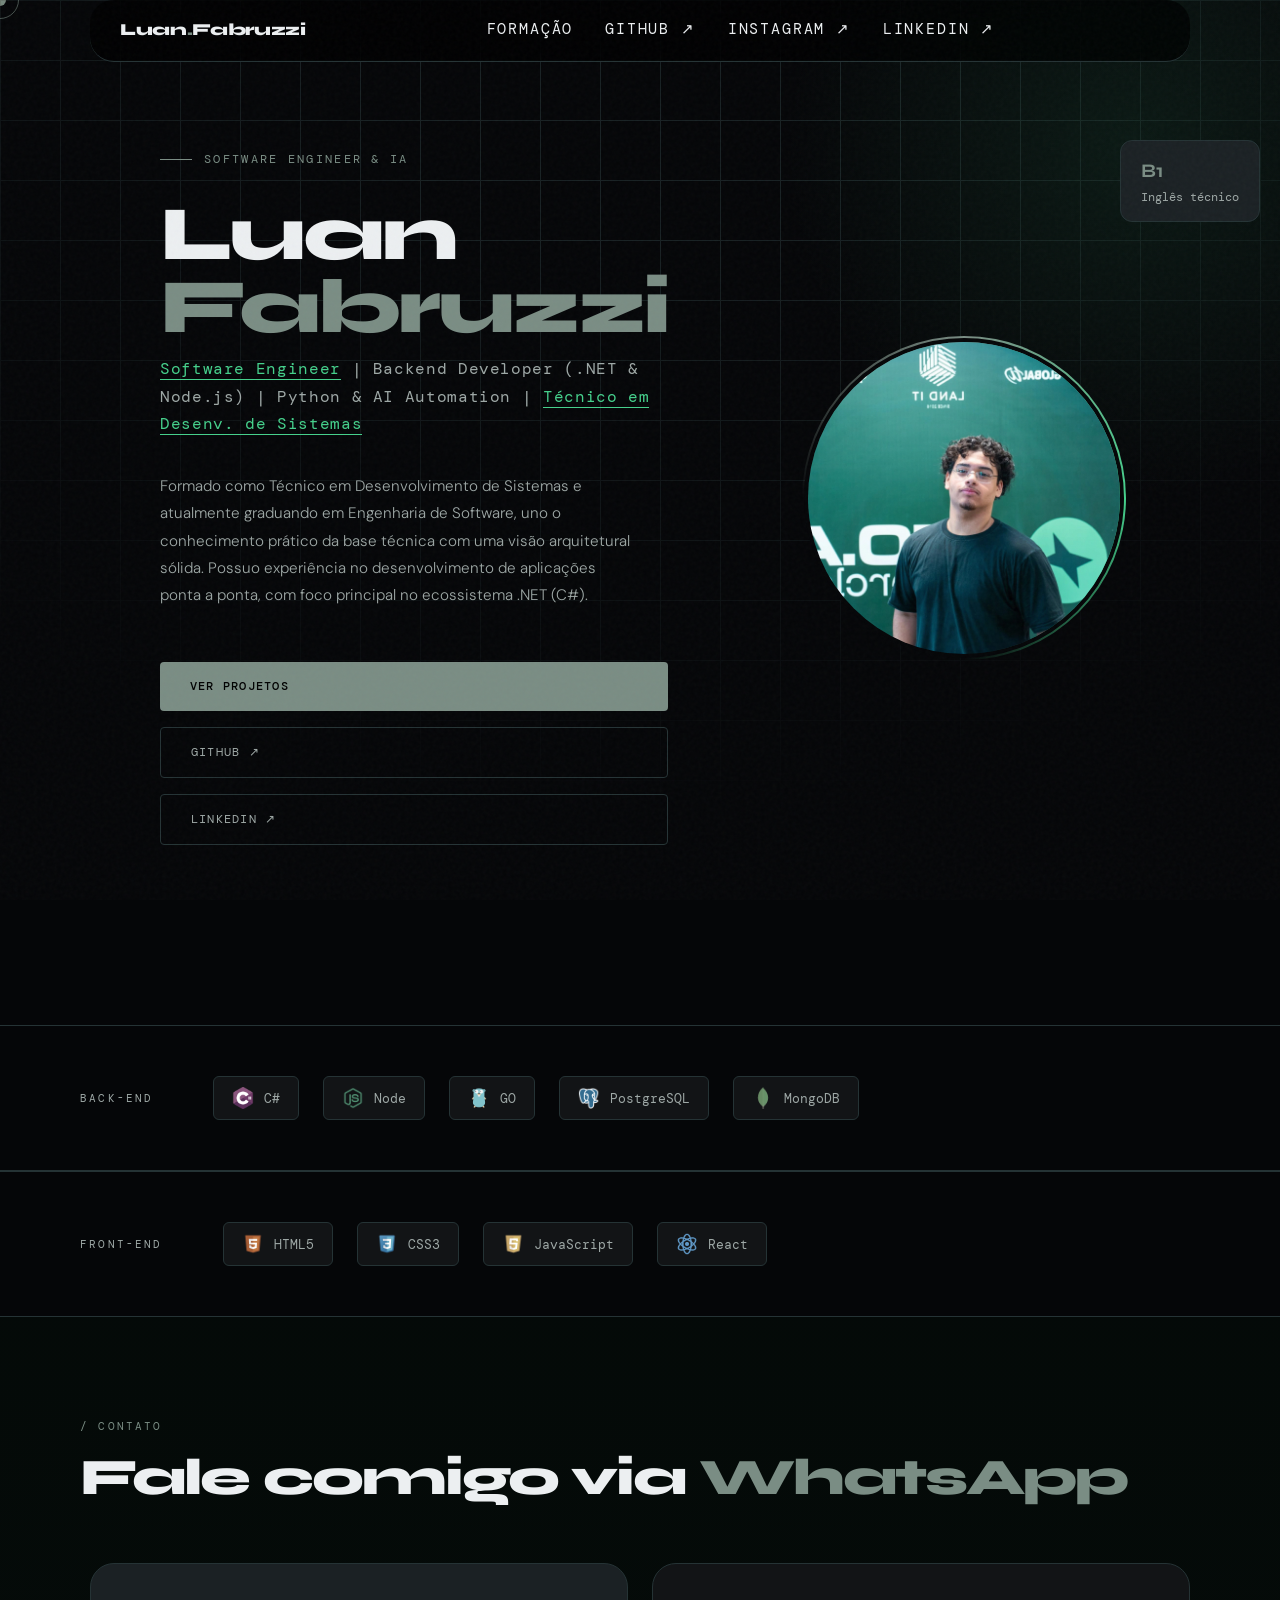
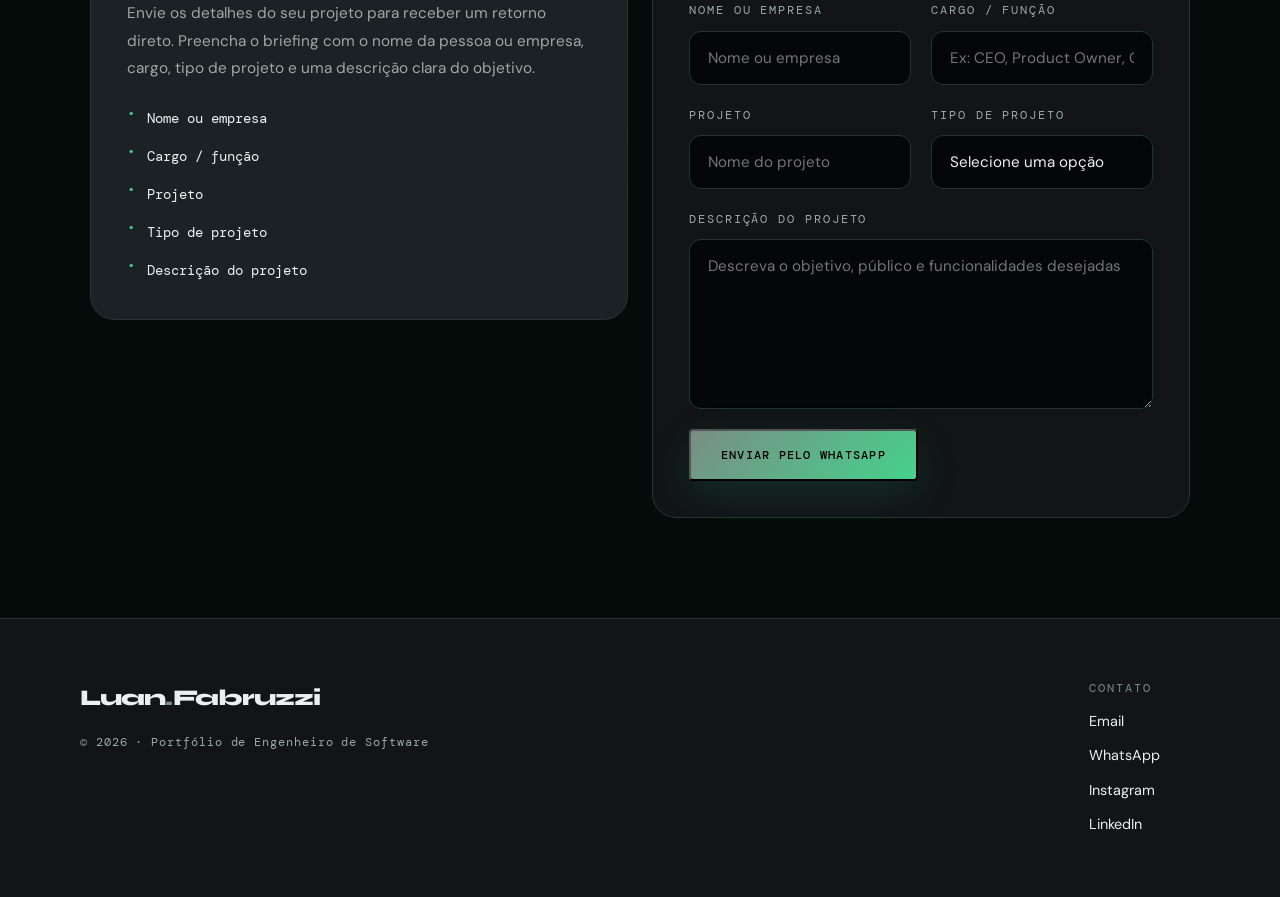
<file: index.html>
<!DOCTYPE html>
<html lang="pt-BR">

<head>
    <meta charset="UTF-8">
    <meta name="viewport" content="width=device-width, initial-scale=1.0">
    <link rel="icon" href="/assents/img/foto_profi.jpeg" type="image/x-icon">
    <link rel="stylesheet" href="assents/css/global.css">
    <title>Luan Fabruzzi</title>
    <link rel="preconnect" href="https://fonts.googleapis.com">
    <link
        href="https://fonts.googleapis.com/css2?family=Syne:wght@400;700;800&family=DM+Mono:wght@400;500&family=DM+Sans:ital,wght@0,300;0,400;1,300&display=swap"
        rel="stylesheet">
</head>

<body>

    <!-- CURSOR -->
    <div class="cursor" id="cursor"></div>
    <div class="cursor-ring" id="cursorRing"></div>

    <!-- PROGRESS -->
    <div id="progress"></div>

    <!-- NAV -->
    <nav class="main-nav">
        <a class="nav-logo" href="index.html">Luan<span>.</span>Fabruzzi</a>
        <button class="nav-toggle" id="navToggle" aria-label="Abrir menu">
            <span></span>
            <span></span>
            <span></span>
        </button>
        <div class="nav-drawer" id="navDrawer" aria-hidden="true">
            <button class="nav-close" id="navClose" aria-label="Fechar menu">×</button>
            <ul class="nav-links">
                <li><a href="pages/formacao.html">Formação</a></li>
                <li><a href="https://github.com/luanfabruzzi" target="_blank">GitHub ↗</a></li>
                <li><a href="https://www.instagram.com/fabruzzi.dev/" target="_blank">Instagram ↗</a></li>
                <li><a href="https://www.linkedin.com/in/luanfabruzzi/" target="_blank">LinkedIn ↗</a></li>
            </ul>
        </div>
        <div class="nav-mask" id="navMask"></div>
    </nav>

    <!-- HERO -->
    <section class="hero">
        <div class="hero-left">
            <div class="hero-tag">Software Engineer & IA</div>
            <h1 class="hero-name">
                Luan<br>
                <span class="last">Fabruzzi</span>
            </h1>
            <p class="hero-role">
                <span>Software Engineer</span> | Backend Developer (.NET & Node.js) | Python & AI Automation | <span>Técnico em Desenv. de Sistemas</span>
            </p>
            <p class="hero-bio">
                Formado como Técnico em Desenvolvimento de Sistemas e atualmente graduando em Engenharia de Software,
                uno o conhecimento prático da base técnica com uma visão arquitetural sólida. Possuo experiência no
                desenvolvimento de aplicações ponta a ponta, com foco principal no ecossistema .NET (C#).
            </p>
            <div class="hero-actions">
                <a href="#projetos" class="btn-primary">Ver Projetos</a>
                <a href="https://github.com/luanfabruzzi" target="_blank" class="btn-ghost">GitHub ↗</a>
                <a href="https://www.linkedin.com/in/luanfabruzzi/" target="_blank" class="btn-ghost">LinkedIn ↗</a>
            </div>
        </div>

        <div class="hero-right">
            <div class="hero-photo-wrap">
                <img src="assents/img/foto_profi.jpeg" alt="Luan Fabruzzi" class="hero-photo">
            </div>
            <div class="float-card fc2">
                <strong>B1</strong>
                Inglês técnico
            </div>
        </div>
    </section>

    <!-- STACK -->
    <div class="stack-section">
        <span class="stack-label">BACK-END</span>
        <div class="stack-scroll">
            <div class="stack-chip">
                <img src="assents/img/linguagem/csharp.png" alt="C#"> C#
            </div>
            <div class="stack-chip">
                <img src="assents/img/linguagem/node.png" alt="Node"> Node
            </div>
            <div class="stack-chip">
                <img src="assents/img/linguagem/go.png" alt="GO"> GO
            </div>
            <div class="stack-chip">
                <img src="assents/img/linguagem/POSTGREE.png" alt="PostgreSQL"> PostgreSQL
            </div>
            <div class="stack-chip">
                <img src="assents/img/linguagem/mongoDB.png" alt="MongoDB"> MongoDB
            </div>
        </div>
    </div>

    <div class="stack-section">
        <span class="stack-label">FRONT-END</span>
        <div class="stack-scroll">
            <div class="stack-chip">
                <img src="assents/img/linguagem/HTML5.png" alt="HTML5"> HTML5
            </div>
            <div class="stack-chip">
                <img src="assents/img/linguagem/CSS3.png" alt="CSS3"> CSS3
            </div>
            <div class="stack-chip">
                <img src="assents/img/linguagem/JS.png" alt="JS"> JavaScript
            </div>
            <div class="stack-chip">
                <img src="assents/img/linguagem/react.png" alt="React"> React
            </div>
        </div>
    </div>

    <!-- CONTACT -->
    <section id="contato">
        <p class="section-eyebrow reveal">/ contato</p>
        <h2 class="section-title reveal">Fale comigo via <em>WhatsApp</em></h2>
        <div class="contact-grid reveal">
            <div class="contact-copy">
                    <p>Envie os detalhes do seu projeto para receber um retorno direto. Preencha o briefing com o nome da pessoa ou empresa, cargo, tipo de projeto e uma descrição clara do objetivo.</p>
                    <ul class="contact-list">
                        <li>Nome ou empresa</li>
                        <li>Cargo / função</li>
                        <li>Projeto</li>
                        <li>Tipo de projeto</li>
                        <li>Descrição do projeto</li>
                    </ul>
                </div>
                <form class="contact-form" id="whatsappForm">
                    <div class="form-row">
                        <div class="form-field">
                            <label class="form-label" for="clientName">Nome ou empresa</label>
                            <input class="form-input" type="text" id="clientName" name="clientName" placeholder="Nome ou empresa" required>
                        </div>
                        <div class="form-field">
                            <label class="form-label" for="clientRole">Cargo / função</label>
                            <input class="form-input" type="text" id="clientRole" name="clientRole" placeholder="Ex: CEO, Product Owner, CTO" required>
                        </div>
                    </div>
                    <div class="form-row">
                        <div class="form-field">
                            <label class="form-label" for="projectName">Projeto</label>
                            <input class="form-input" type="text" id="projectName" name="projectName" placeholder="Nome do projeto" required>
                        </div>
                        <div class="form-field">
                            <label class="form-label" for="projectType">Tipo de projeto</label>
                            <select class="form-select" id="projectType" name="projectType" required>
                                <option value="">Selecione uma opção</option>
                                <option value="Site de página única">Site de página única</option>
                                <option value="Site institucional">Site institucional</option>
                                <option value="Sistema">Sistema</option>
                                <option value="Automação">Automação</option>
                                <option value="Outros">Outros</option>
                            </select>
                        </div>
                    </div>
                    <div class="form-field">
                        <label class="form-label" for="projectDescription">Descrição do projeto</label>
                        <textarea class="form-textarea" id="projectDescription" name="projectDescription" placeholder="Descreva o objetivo, público e funcionalidades desejadas" required></textarea>
                    </div>
                    <button type="submit" class="btn-primary btn-whatsapp">Enviar pelo WhatsApp</button>
                </form>
            </div>
        </div>
    </section>

    <!-- FOOTER -->
    <footer>
        <div class="footer-brand-wrap">
            <div class="footer-brand">Luan<span>.</span>Fabruzzi</div>
            <p class="footer-copy">© 2026 · Portfólio de Engenheiro de Software</p>
        </div>
        <div class="footer-column">
            <div class="footer-title">Contato</div>
            <a class="footer-link" href="mailto:luanfabruzzidev@gmail.com">Email</a>
            <a class="footer-link" href="https://wa.me/5511963081053" target="_blank">WhatsApp</a>
            <a class="footer-link" href="https://www.instagram.com/fabruzzi.dev/" target="_blank">Instagram</a>
            <a class="footer-link" href="https://www.linkedin.com/in/luanfabruzzi/" target="_blank">LinkedIn</a>
        </div>
    </footer>
    <script src="assents/js/script.js"></script>
</body>

</html>
</file>
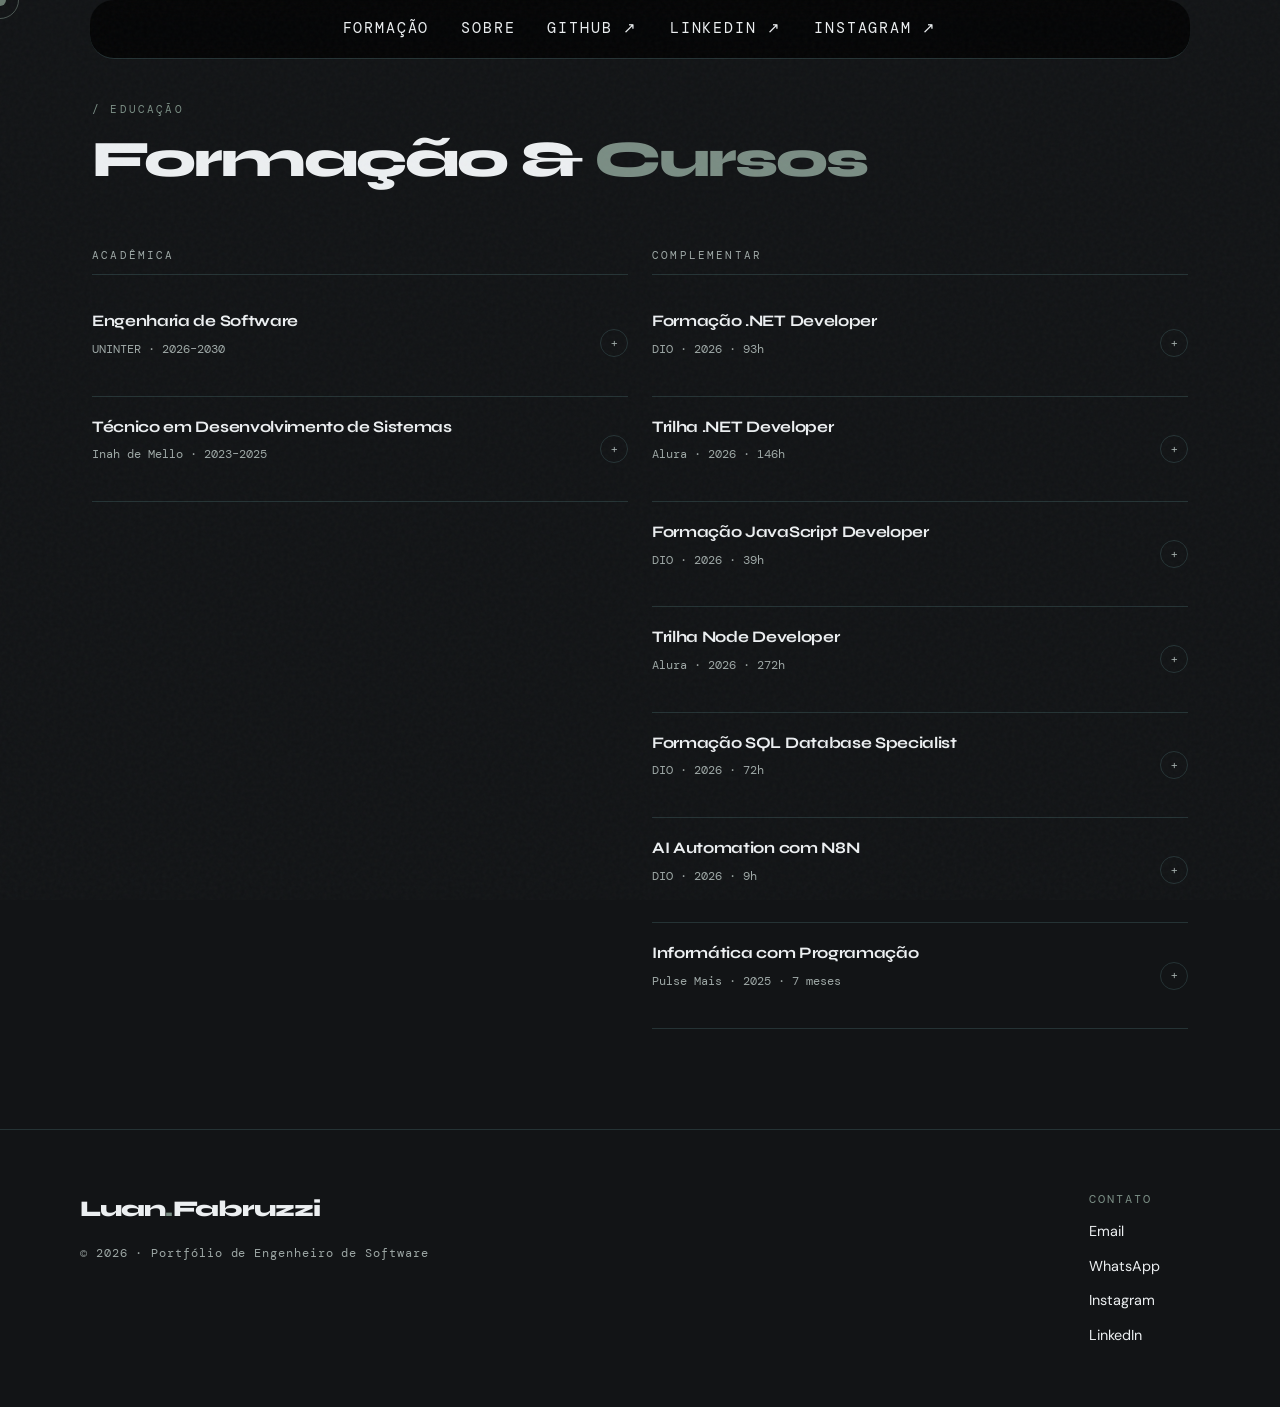
<file: pages/formacao.html>
<!DOCTYPE html>
<html lang="en">
<head>
    <meta charset="UTF-8">
    <meta name="viewport" content="width=device-width, initial-scale=1.0">
    <link rel="icon" href="/assents/img/foto_profi.jpeg" type="image/x-icon">
    <link rel="stylesheet" href="https://cdn.jsdelivr.net/npm/bootstrap@5.3.3/dist/css/bootstrap.min.css">
    <link rel="stylesheet" href="../assents/css/global.css">
    <title>Luan Fabruzzi - Formação</title>
    <link rel="preconnect" href="https://fonts.googleapis.com">
    <link
        href="https://fonts.googleapis.com/css2?family=Syne:wght@400;700;800&family=DM+Mono:wght@400;500&family=DM+Sans:ital,wght@0,300;0,400;1,300&display=swap"
        rel="stylesheet">
</head>
<body>

    <!-- CURSOR -->
    <div class="cursor" id="cursor"></div>
    <div class="cursor-ring" id="cursorRing"></div>

    <!-- PROGRESS -->
    <div id="progress"></div>

    <!-- NAV -->
    <nav class="main-nav">
        <div class="container-fluid d-flex justify-content-between align-items-center px-0">
            <button class="nav-toggle" id="navToggle" aria-label="Abrir menu">
                <span></span>
                <span></span>
                <span></span>
            </button>
            <div class="nav-drawer" id="navDrawer" aria-hidden="true">
                <button class="nav-close" id="navClose" aria-label="Fechar menu">×</button>
                <ul class="nav-links">
                    <li><a href="formacao.html">Formação</a></li>
                    <li><a href="../index.html">Sobre</a></li>
                    <li><a href="https://github.com/luanfabruzzi" target="_blank">GitHub ↗</a></li>
                    <li><a href="https://www.linkedin.com/in/luanfabruzzi/" target="_blank">LinkedIn ↗</a></li>
                    <li><a href="https://www.instagram.com/fabruzzi.dev/" target="_blank">Instagram ↗</a></li>
                </ul>
            </div>
        </div>
        <div class="nav-mask" id="navMask"></div>
    </nav>

    <!-- EDUCAÇÃO -->
    <section id="educacao">
        <div class="container">
            <p class="section-eyebrow reveal">/ educação</p>
            <h2 class="section-title reveal">Formação &amp; <em>Cursos</em></h2>

            <div class="edu-grid reveal">
                <!-- Formação acadêmica -->
            <div class="edu-group">
                <p class="edu-group-title">Acadêmica</p>

                <div class="acc-item">
                    <button class="acc-trigger" aria-expanded="false">
                        <div class="acc-title-wrap">
                            <h3>Engenharia de Software</h3>
                            <p>UNINTER · 2026–2030</p>
                        </div>
                        <div class="acc-icon">+</div>
                    </button>
                    <div class="acc-body">
                        <div class="acc-inner">
                            <div class="acc-inner-pad">
                                Atualmente, aprofundo meus conhecimentos teóricos e analíticos no Bacharelado em
                                Engenharia de Software na UNINTER, com foco especial em qualidade de software, modelagem
                                de dados e o desenvolvimento de sistemas de alta escala.
                                <br><span class="tag">Em andamento</span>
                            </div>
                        </div>
                    </div>
                </div>

                <div class="acc-item">
                    <button class="acc-trigger" aria-expanded="false">
                        <div class="acc-title-wrap">
                            <h3>Técnico em Desenvolvimento de Sistemas</h3>
                            <p>Inah de Mello · 2023–2025</p>
                        </div>
                        <div class="acc-icon">+</div>
                    </button>
                    <div class="acc-body">
                        <div class="acc-inner">
                            <div class="acc-inner-pad">
                                Profissional formado em Desenvolvimento de Sistemas pela rede estadual (Inah de Mello),
                                com certificação Sistec/MEC. Ao longo de 2 anos, construí uma base sólida em engenharia
                                de software e desenvolvimento web. Minha dedicação acadêmica foi validada pela liderança
                                como representante de turma e pelo título de melhor aluno, garantindo um aporte técnico
                                de R$ 3.000,00 em livros para aprofundamento em stacks de ponta.
                                <br><span class="tag">Concluído · Reconhecido Sistec/MEC</span>
                            </div>
                        </div>
                    </div>
                </div>
            </div>

            <!-- Cursos complementares -->
            <div class="edu-group">
                <p class="edu-group-title">Complementar</p>

                <div class="acc-item">
                    <button class="acc-trigger" aria-expanded="false">
                        <div class="acc-title-wrap">
                            <h3>Formação .NET Developer</h3>
                            <p>DIO · 2026 · 93h</p>
                        </div>
                        <div class="acc-icon">+</div>
                    </button>
                    <div class="acc-body">
                        <div class="acc-inner">
                            <div class="acc-inner-pad">
                                C#, ASP.NET Core, Entity Framework, MVC, APIs RESTful e boas práticas de arquitetura.
                                <br><span class="tag">Concluído</span>
                            </div>
                        </div>
                    </div>
                </div>

                <div class="acc-item">
                    <button class="acc-trigger" aria-expanded="false">
                        <div class="acc-title-wrap">
                            <h3>Trilha .NET Developer</h3>
                            <p>Alura · 2026 · 146h</p>
                        </div>
                        <div class="acc-icon">+</div>
                    </button>
                    <div class="acc-body">
                        <div class="acc-inner">
                            <div class="acc-inner-pad">
                                C#, ASP.NET, manipulação de arquivos e comunicação com bancos de dados,
                                Blazor, Boas práticas de desenvolvimento, POO.
                                <br><span class="tag">Concluído</span>
                            </div>
                        </div>
                    </div>
                </div>

                <div class="acc-item">
                    <button class="acc-trigger" aria-expanded="false">
                        <div class="acc-title-wrap">
                            <h3>Formação JavaScript Developer</h3>
                            <p>DIO · 2026 · 39h</p>
                        </div>
                        <div class="acc-icon">+</div>
                    </button>
                    <div class="acc-body">
                        <div class="acc-inner">
                            <div class="acc-inner-pad">
                                Durante esta formação, aprofundei meus conhecimentos em JavaScript, dominando o uso de
                                métodos e funções. Desenvolvi habilidades sólidas em Programação Orientada a Protótipos
                                e na manipulação dinâmica do DOM.
                                <br><span class="tag">Concluído</span>
                            </div>
                        </div>
                    </div>
                </div>

                <div class="acc-item">
                    <button class="acc-trigger" aria-expanded="false">
                        <div class="acc-title-wrap">
                            <h3>Trilha Node Developer</h3>
                            <p>Alura · 2026 · 272h</p>
                        </div>
                        <div class="acc-icon">+</div>
                    </button>
                    <div class="acc-body">
                        <div class="acc-inner">
                            <div class="acc-inner-pad">
                                Composto por 29 cursos, este percurso de aprendizado me proporcionou uma compreensão abrangente do ecossistema Node.js.
                                <br><span class="tag">Concluído</span>
                            </div>
                        </div>
                    </div>
                </div>

                <div class="acc-item">
                    <button class="acc-trigger" aria-expanded="false">
                        <div class="acc-title-wrap">
                            <h3>Formação SQL Database Specialist</h3>
                            <p>DIO · 2026 · 72h</p>
                        </div>
                        <div class="acc-icon">+</div>
                    </button>
                    <div class="acc-body">
                        <div class="acc-inner">
                            <div class="acc-inner-pad">
                                Aprendi a trabalhar com comandos Data Manipulation Language (DML) e Data Definition
                                Language (DDL) para consultar e manipular seus dados. Crie projetos de soluções baseadas
                                nas boas práticas das regras formais e explore técnicas de Recuperação e Controle de
                                Concorrência em Banco de dados.
                                <br><span class="tag">Concluído</span>
                            </div>
                        </div>
                    </div>
                </div>

                <div class="acc-item">
                    <button class="acc-trigger" aria-expanded="false">
                        <div class="acc-title-wrap">
                            <h3>AI Automation com N8N</h3>
                            <p>DIO · 2026 · 9h</p>
                        </div>
                        <div class="acc-icon">+</div>
                    </button>
                    <div class="acc-body">
                        <div class="acc-inner">
                            <div class="acc-inner-pad">
                                Criar automações e workflows eficientes, desde os primeiros passos com instalação, conceitos e navegação pela plataforma até a construção de fluxos simples, uso de nós padrão e integração com serviços populares. Ao longo da jornada, o participante aprende a estruturar processos automatizados, conectar ferramentas e otimizar tarefas operacionais, adquirindo uma base sólida para aplicar o n8n em diferentes contextos e aumentar a produtividade por meio da automação de processos.
                                <br><span class="tag">Concluído</span>
                            </div>
                        </div>
                    </div>
                </div>

                <div class="acc-item">
                    <button class="acc-trigger" aria-expanded="false">
                        <div class="acc-title-wrap">
                            <h3>Informática com Programação</h3>
                            <p>Pulse Mais · 2025 · 7 meses</p>
                        </div>
                        <div class="acc-icon">+</div>
                    </button>
                    <div class="acc-body">
                        <div class="acc-inner">
                            <div class="acc-inner-pad">
                                Informática intermediária com módulos de programação, contando com domínio de
                                ferramentas como Git e Github e Microsoft 365.
                                <br><span class="tag">Concluído</span>
                            </div>
                        </div>
                    </div>
                </div>
            </div>
        </div>
    </section>

   <!-- FOOTER -->
    <footer>
        <div class="footer-brand-wrap">
            <div class="footer-brand">Luan<span>.</span>Fabruzzi</div>
            <p class="footer-copy">© 2026 · Portfólio de Engenheiro de Software</p>
        </div>
        <div class="footer-column">
            <div class="footer-title">Contato</div>
            <a class="footer-link" href="mailto:luanfabruzzidev@gmail.com">Email</a>
            <a class="footer-link" href="https://wa.me/5511963081053" target="_blank">WhatsApp</a>
            <a class="footer-link" href="https://www.instagram.com/fabruzzi.dev/" target="_blank">Instagram</a>
            <a class="footer-link" href="https://www.linkedin.com/in/luanfabruzzi/" target="_blank">LinkedIn</a>
        </div>
    </footer>
    <script src="https://cdn.jsdelivr.net/npm/bootstrap@5.3.3/dist/js/bootstrap.bundle.min.js"></script>
    <script src="../assents/js/script.js"></script>
</body>

</html>
</file>
<file: assents/css/global.css>
/* =========================================================
           TOKENS
        ========================================================= */
        :root {
                  /* === FUNDO PRINCIPAL - idêntico ao banner */
                   --bg:        #050608;
                   /* === SURFACES */
                   --surface:   #121416;
                   --surface2:  #1b2124;
                   /* === ACCENT PRINCIPAL (bordas e divisórias) */
                   --accent:    #7a8d84;
                   /* === ACCENT VIBRANTE - apenas alguns detalhes em verde */
                   --accent2:   #45d18c;           /* ← cor principal de destaque */
                   --dim:       #45d18c18;         /* glow suave */          
                   /* === TEXTO */
                   --txt:       #eceff1;
                   --muted:     #9ea8a6;
                   /* === BORDA */
                   --border:    #253335;
                   /* Fontes */
                   --ff-display: 'Syne', sans-serif;
                   --ff-mono:    'DM Mono', monospace;
                   --ff-body:    'DM Sans', sans-serif;
               }

        /* =========================================================
           RESET / BASE
        ========================================================= */
        *, *::before, *::after { margin:0; padding:0; box-sizing:border-box; }
        html { scroll-behavior: smooth; }
        body {
            font-family: var(--ff-body);
            background: var(--bg);
            color: var(--txt);
            line-height: 1.7;
            overflow-x: hidden;
            cursor: none;
            padding-left: 0;
        }

        /* =========================================================
           CUSTOM CURSOR
        ========================================================= */
        .cursor {
            position: fixed;
            width: 12px; height: 12px;
            background: var(--accent);
            border-radius: 50%;
            pointer-events: none;
            z-index: 9999;
            transform: translate(-50%,-50%);
            transition: transform .1s, width .25s, height .25s, opacity .25s;
            mix-blend-mode: difference;
        }
        .cursor-ring {
            position: fixed;
            width: 38px; height: 38px;
            border: 1px solid var(--accent);
            border-radius: 50%;
            pointer-events: none;
            z-index: 9998;
            transform: translate(-50%,-50%);
            transition: transform .18s ease, width .3s, height .3s, border-color .3s;
            opacity: .55;
        }
        body:hover .cursor { opacity:1; }

        /* =========================================================
           NOISE OVERLAY
        ========================================================= */
        body::before {
            content:'';
            position: fixed;
            inset: 0;
            background-image: url("data:image/svg+xml,%3Csvg viewBox='0 0 256 256' xmlns='http://www.w3.org/2000/svg'%3E%3Cfilter id='n'%3E%3CfeTurbulence type='fractalNoise' baseFrequency='0.9' numOctaves='4' stitchTiles='stitch'/%3E%3C/filter%3E%3Crect width='100%25' height='100%25' filter='url(%23n)' opacity='1'/%3E%3C/svg%3E");
            opacity: .032;
            pointer-events: none;
            z-index: 10000;
        }

        /* =========================================================
           SCROLL PROGRESS BAR
        ========================================================= */
        #progress {
            position: fixed;
            top:0; left:0;
            height: 2px;
            background: var(--accent);
            z-index: 200;
            width: 0%;
            transition: width .1s linear;
            box-shadow: 0 0 12px var(--accent);
        }

        /* =========================================================
           NAV
        ========================================================= */
        nav {
            position: fixed;
            top: 0; left: 0; right: 0;
            z-index: 100;
            padding: 16px 20px;
            display: flex;
            justify-content: space-between;
            align-items: center;
            backdrop-filter: blur(18px) saturate(140%);
            background: rgba(0, 0, 0, 0.82);
            border-bottom: 1px solid var(--border);
        }
        .nav-toggle {
            width: 42px;
            height: 42px;
            display: inline-flex;
            flex-direction: column;
            justify-content: space-between;
            padding: 8px;
            background: rgba(255,255,255,.06);
            border: 1px solid var(--border);
            border-radius: 12px;
            cursor: pointer;
            color: var(--txt);
            transition: background .2s, transform .2s;
        }
        .nav-toggle:hover {
            background: rgba(255,255,255,.12);
            transform: translateY(-1px);
        }
        .nav-toggle span {
            display: block;
            width: 100%;
            height: 2px;
            background: var(--txt);
            border-radius: 999px;
        }
        .nav-drawer {
            position: fixed;
            top: 0;
            left: -100%;
            width: min(320px, 85vw);
            height: 100vh;
            padding: 28px 24px;
            background: rgba(6,12,10,.98);
            border-right: 1px solid var(--border);
            box-shadow: 24px 0 60px rgba(0,0,0,.45);
            transition: left .35s ease;
            z-index: 200;
        }
        .nav-drawer.open {
            left: 0;
        }
        .nav-close {
            font-family: var(--ff-body);
            font-size: 2rem;
            line-height: 1;
            color: var(--txt);
            background: none;
            border: none;
            padding: 0;
            margin-bottom: 32px;
            cursor: pointer;
        }
        .nav-mask {
            position: fixed;
            inset: 0;
            background: rgba(0,0,0,.55);
            opacity: 0;
            pointer-events: none;
            transition: opacity .35s ease;
            z-index: 150;
        }
        .nav-mask.visible {
            opacity: 1;
            pointer-events: auto;
        }
        .nav-logo {
            font-family: var(--ff-display);
            font-size: 1.1rem;
            font-weight: 800;
            letter-spacing: -.02em;
            color: var(--txt);
            text-decoration: none;
        }
        .nav-logo span { color: var(--accent); }
        .nav-links { display: flex; flex-direction: column; gap: 18px; list-style: none; padding: 0; margin: 0; }
        .nav-links a {
            display: block;
            font-family: var(--ff-mono);
            font-size: .95rem;
            color: var(--txt);
            text-decoration: none;
            letter-spacing: .12em;
            text-transform: uppercase;
            transition: color .2s;
        }
        .nav-links a:hover { color: var(--accent2); }

        .contact-grid {
            display: grid;
            grid-template-columns: 1fr;
            gap: 24px;
            align-items: start;
            max-width: 1100px;
            margin: 0 auto;
        }
        .contact-copy,
        .contact-form {
            width: 100%;
            min-width: 0;
        }
        .contact-form { align-self: stretch; }

        /* =========================================================
           HERO
        ========================================================= */
        .hero {
            min-height: auto;
            display: block;
            padding-top: 70px;
            position: relative;
            overflow: hidden;
        }

        /* Grid lines background */
        .hero::before {
            content:'';
            position: absolute;
            inset: 0;
            background-image:
                linear-gradient(var(--border) 1px, transparent 1px),
                linear-gradient(90deg, var(--border) 1px, transparent 1px);
            background-size: 60px 60px;
            opacity: .6;
            mask-image: radial-gradient(ellipse 80% 80% at 50% 0%, black 30%, transparent 100%);
        }

        /* Glowing orb */
        .hero::after {
            content:'';
            position: absolute;
            top: -200px; right: -200px;
            width: 700px; height: 700px;
            border-radius: 50%;
            background: radial-gradient(circle, var(--dim) 0%, transparent 70%);
            pointer-events: none;
        }

        .hero-left {
            display: flex;
            flex-direction: column;
            justify-content: center;
            padding: 50px 24px 40px;
            position: relative;
            z-index: 1;
        }

        .hero-tag {
            font-family: var(--ff-mono);
            font-size: .72rem;
            letter-spacing: .2em;
            text-transform: uppercase;
            color: var(--accent);
            margin-bottom: 28px;
            display: flex;
            align-items: center;
            gap: 12px;
        }
        .hero-tag::before {
            content:'';
            display: block;
            width: 32px; height: 1px;
            background: var(--accent);
        }

        .hero-name {
            font-family: var(--ff-display);
            font-size: clamp(3.2rem, 6vw, 5.5rem);
            font-weight: 800;
            line-height: .95;
            letter-spacing: -.04em;
            color: var(--txt);
            margin-bottom: 12px;
        }
        .hero-name .last { color: var(--accent); }

        .hero-role {
            font-family: var(--ff-mono);
            font-size: 1rem;
            color: var(--muted);
            margin-bottom: 36px;
            letter-spacing: .04em;
        }
        .hero-role span {
            color: var(--accent2);
            border-bottom: 1px solid var(--accent2);
        }

        .hero-bio {
            font-size: .95rem;
            color: var(--muted);
            max-width: 480px;
            line-height: 1.8;
            margin-bottom: 52px;
            font-weight: 300;
        }

        .hero-actions {
            display: flex;
            flex-direction: column;
            gap: 16px;
            align-items: stretch;
        }
        .main-nav {
            display: flex;
            align-items: center;
            justify-content: space-between;
            width: 100%;
            max-width: 1100px;
            margin: 0 auto;
            gap: 16px;
        }

        .nav-logo {
            font-family: var(--ff-display);
            font-size: 1.05rem;
            font-weight: 800;
            letter-spacing: -.02em;
            color: var(--txt);
            text-decoration: none;
            transition: color .2s;
        }
        .nav-logo span { color: var(--accent); }
        .nav-logo:hover { color: var(--accent2); }

        .btn-primary {
            font-family: var(--ff-mono);
            font-size: .78rem;
            letter-spacing: .1em;
            text-transform: uppercase;
            text-decoration: none;
            background: var(--accent);
            color: #000;
            padding: 14px 30px;
            border-radius: 4px;
            font-weight: 500;
            transition: all .3s;
            box-shadow: 0 0 0 transparent;
        }
        .btn-primary:hover {
            background: #fff;
            box-shadow: var(--glow);
            transform: translateY(-2px);
        }

        .btn-ghost {
            font-family: var(--ff-mono);
            font-size: .78rem;
            letter-spacing: .1em;
            text-transform: uppercase;
            text-decoration: none;
            color: var(--muted);
            padding: 14px 30px;
            border-radius: 4px;
            border: 1px solid var(--border);
            transition: all .3s;
        }
        .btn-ghost:hover {
            border-color: var(--accent);
            color: var(--accent);
        }

        /* Right side — photo + floating stats */
        .hero-right {
            position: relative;
            display: flex;
            flex-direction: column;
            align-items: center;
            justify-content: center;
            padding: 0 24px 40px;
            z-index: 1;
        }

        .hero-photo-wrap {
            position: relative;
        }
        .hero-photo-wrap::before {
            content:'';
            position: absolute;
            inset: -2px;
            border-radius: 50%;
            background: conic-gradient(var(--accent), var(--accent2), transparent, transparent, var(--accent));
            animation: spin 8s linear infinite;
        }

        @keyframes spin { to { transform: rotate(360deg); } }

        .hero-photo {
            position: relative;
            width: min(100%, 320px);
            aspect-ratio: 1 / 1;
            border-radius: 50%;
            object-fit: cover;
            display: block;
            border: 4px solid var(--bg);
            z-index: 1;
            max-width: 320px;
            margin: 0 auto;
        }

        /* Floating card */
        .float-card {
            display: none;
            position: absolute;
            background: var(--surface2);
            border: 1px solid var(--border);
            border-radius: 12px;
            padding: 14px 20px;
            font-family: var(--ff-mono);
            font-size: .72rem;
            color: var(--muted);
            backdrop-filter: blur(12px);
            white-space: nowrap;
        }
        .float-card strong { display: block; font-size: 1.2rem; color: var(--accent); font-family: var(--ff-display); }
        .float-card.fc1 { bottom: 60px; left: -60px; animation: floatA 4s ease-in-out infinite; }
        .float-card.fc2 { top: 70px; right: -60px; animation: floatB 4s ease-in-out infinite; }
        @keyframes floatA { 0%,100% { transform: translateY(0); } 50% { transform: translateY(-10px); } }
        @keyframes floatB { 0%,100% { transform: translateY(0); } 50% { transform: translateY(8px); } }

        /* =========================================================
           STACK SECTION
        ========================================================= */
        .stack-section {
            border-top: 1px solid var(--border);
            border-bottom: 1px solid var(--border);
            padding: 32px 24px;
            display: block;
            gap: 30px;
            overflow: hidden;
            position: relative;
        }
        .stack-label {
            font-family: var(--ff-mono);
            font-size: .68rem;
            letter-spacing: .2em;
            text-transform: uppercase;
            color: var(--muted);
            flex-shrink: 0;
        }
        .stack-scroll {
            display: flex;
            gap: 24px;
            flex: 1;
            overflow-x: auto;
            scrollbar-width: none;
            -ms-overflow-style: none;
        }
        .stack-scroll::-webkit-scrollbar { display: none; }

        .stack-chip {
            display: flex;
            align-items: center;
            gap: 10px;
            background: var(--surface);
            border: 1px solid var(--border);
            border-radius: 6px;
            padding: 10px 18px;
            flex-shrink: 0;
            transition: all .3s;
            font-family: var(--ff-mono);
            font-size: .8rem;
            color: var(--muted);
        }
        .stack-chip img { width: 22px; height: 22px; object-fit: contain; filter: grayscale(.5); transition: filter .3s; }
        .stack-chip:hover {
            border-color: var(--accent);
            color: var(--txt);
            transform: translateY(-4px);
            box-shadow: var(--glow);
        }
        .stack-chip:hover img { filter: grayscale(0); }

        /* =========================================================
           SECTION SHARED
        ========================================================= */
        section { padding: 60px 24px; }

        .section-eyebrow {
            font-family: var(--ff-mono);
            font-size: .68rem;
            letter-spacing: .2em;
            text-transform: uppercase;
            color: var(--accent);
            margin-bottom: 16px;
        }
        .section-title {
            font-family: var(--ff-display);
            font-size: clamp(2.2rem, 4vw, 3.2rem);
            font-weight: 800;
            letter-spacing: -.04em;
            line-height: 1;
            margin-bottom: 60px;
            color: var(--txt);
        }
        .section-title em { font-style: normal; color: var(--accent); }

        /* =========================================================
           EDUCATION (accordion)
        ========================================================= */
        #educacao { background: var(--surface); }

        .edu-grid {
            display: grid;
            grid-template-columns: 1fr;
            gap: 24px;
        }

        .edu-group { }
        .edu-group-title {
            font-family: var(--ff-mono);
            font-size: .68rem;
            letter-spacing: .2em;
            text-transform: uppercase;
            color: var(--muted);
            margin-bottom: 16px;
            padding-bottom: 10px;
            border-bottom: 1px solid var(--border);
        }

        /* Accordion */
        .acc-item {
            border-bottom: 1px solid var(--border);
        }
        .acc-trigger {
            width: 100%;
            display: flex;
            justify-content: space-between;
            align-items: center;
            padding: 20px 0;
            background: none;
            border: none;
            color: var(--txt);
            cursor: pointer;
            text-align: left;
            font-family: var(--ff-body);
            gap: 16px;
            transition: color .2s;
        }
        .acc-trigger:hover { color: var(--accent); }
        .acc-title-wrap { flex: 1; }
        .acc-trigger h3 {
            font-family: var(--ff-display);
            font-size: 1rem;
            font-weight: 700;
            letter-spacing: -.02em;
            line-height: 1.3;
        }
        .acc-trigger p {
            font-family: var(--ff-mono);
            font-size: .72rem;
            color: var(--muted);
            margin-top: 4px;
        }
        .acc-icon {
            width: 28px; height: 28px;
            border: 1px solid var(--border);
            border-radius: 50%;
            display: flex;
            align-items: center;
            justify-content: center;
            font-size: .75rem;
            flex-shrink: 0;
            transition: all .3s;
            color: var(--muted);
        }
        .acc-trigger[aria-expanded="true"] .acc-icon {
            border-color: var(--accent);
            color: var(--accent);
            transform: rotate(45deg);
        }

        .acc-body {
            display: grid;
            grid-template-rows: 0fr;
            transition: grid-template-rows .4s ease;
        }
        .acc-body.open { grid-template-rows: 1fr; }
        .acc-inner { overflow: hidden; }
        .acc-inner-pad {
            padding: 0 0 20px;
            font-size: .88rem;
            color: var(--muted);
            line-height: 1.8;
        }

        .tag {
            background: rgba(16, 72, 185, 0.1);   /* usando --accent2 */
            border: 1px solid rgba(67, 16, 185, 0.25);
            color: var(--accent2);
            /* resto igual */
        }

        /* =========================================================
           PROJECTS
        ========================================================= */
        #projetos { }

        .projects-list { display: flex; flex-direction: column; gap: 0; }

        .proj-item {
            display: grid;
            grid-template-columns: 1fr;
            gap: 24px;
            align-items: start;
            padding: 30px 0;
            border-bottom: 1px solid var(--border);
            transition: all .3s;
            position: relative;
        }
        .proj-item::before {
            content: '';
            position: absolute;
            left: -80px; right: -80px;
            top: 0; bottom: 0;
            background: var(--surface);
            opacity: 0;
            transition: opacity .3s;
            z-index: -1;
        }
        .proj-item:hover::before { opacity: 1; }
        .proj-item:hover .proj-num { color: var(--accent); }
        .proj-item:hover .proj-img { transform: scale(1.04); }

        .proj-num {
            font-family: var(--ff-mono);
            font-size: 2.5rem;
            font-weight: 500;
            color: var(--border);
            line-height: 1;
            transition: color .3s;
        }

        .proj-info {}
        .proj-info h3 {
            font-family: var(--ff-display);
            font-size: 1.6rem;
            font-weight: 800;
            letter-spacing: -.03em;
            margin-bottom: 10px;
        }
        .proj-info p {
            font-size: .9rem;
            color: var(--muted);
            font-weight: 300;
            max-width: 440px;
            line-height: 1.7;
        }
        .proj-tags { display: flex; flex-wrap: wrap; gap: 8px; margin-top: 16px; }

        .proj-img-wrap {
            border-radius: 10px;
            overflow: hidden;
            aspect-ratio: 16/9;
            border: 1px solid var(--border);
            width: 100%;
        }
        .proj-img {
            width: 100%;
            height: 100%;
            object-fit: cover;
            display: block;
            filter: grayscale(.4);
            transition: transform .5s ease, filter .3s;
        }
        .proj-item:hover .proj-img { filter: grayscale(0); }

        .proj-link {
            display: inline-flex;
            align-items: center;
            gap: 8px;
            margin-top: 20px;
            font-family: var(--ff-mono);
            font-size: .72rem;
            letter-spacing: .1em;
            text-transform: uppercase;
            color: var(--accent);
            text-decoration: none;
            transition: gap .2s;
        }
        .proj-link:hover { gap: 14px; }

        /* =========================================================
           FOOTER
        ========================================================= */
        footer {
            background: var(--surface);
            border-top: 1px solid var(--border);
            padding: 40px 24px;
            display: grid;
            grid-template-columns: 1fr;
            gap: 20px;
            align-items: start;
            text-align: left;
        }
        .footer-brand-wrap {
            display: flex;
            flex-direction: column;
            gap: 16px;
        }
        .footer-brand {
            font-family: var(--ff-display);
            font-size: 1.4rem;
            font-weight: 800;
            letter-spacing: -.04em;
        }
        .footer-brand span { color: var(--accent); }
        .footer-copy {
            font-family: var(--ff-mono);
            font-size: .72rem;
            color: var(--muted);
            letter-spacing: .08em;
        }
        .footer-column {
            display: flex;
            flex-direction: column;
            gap: 10px;
        }
        .footer-title {
            font-family: var(--ff-mono);
            font-size: .72rem;
            text-transform: uppercase;
            letter-spacing: .18em;
            color: var(--accent);
        }
        .footer-link {
            font-family: var(--ff-body);
            font-size: .9rem;
            color: var(--txt);
            text-decoration: none;
            transition: color .2s;
        }
        .footer-link:hover { color: var(--accent2); }

        /* =========================================================
           CONTACT FORM
        ========================================================= */
        #contato { background: linear-gradient(180deg, rgba(4,10,8,.96), rgba(6,12,10,.99)); }
        .contact-grid {
            display: grid;
            grid-template-columns: 1fr;
            gap: 24px;
            align-items: start;
        }
        .contact-copy {
            border: 1px solid var(--border);
            background: var(--surface2);
            border-radius: 24px;
            padding: 36px;
        }
        .contact-copy p {
            color: var(--muted);
            font-size: .96rem;
            line-height: 1.8;
            margin-bottom: 24px;
        }
        .contact-list {
            list-style: none;
            display: grid;
            gap: 14px;
            padding: 0;
            margin: 0;
        }
        .contact-list li {
            display: flex;
            gap: 12px;
            align-items: flex-start;
            font-family: var(--ff-mono);
            font-size: .88rem;
            color: var(--txt);
        }
        .contact-list li::before {
            content: '•';
            color: var(--accent2);
            line-height: 1;
        }
        .contact-form {
            background: var(--surface);
            border: 1px solid var(--border);
            border-radius: 24px;
            padding: 36px;
            display: grid;
            gap: 20px;
        }
        .form-row { display: grid; grid-template-columns: 1fr; gap: 20px; }
        .form-field { display: grid; gap: 10px; }
        .form-label {
            font-family: var(--ff-mono);
            font-size: .75rem;
            color: var(--muted);
            text-transform: uppercase;
            letter-spacing: .16em;
        }
        .form-input,
        .form-select,
        .form-textarea {
            width: 100%;
            border: 1px solid var(--border);
            border-radius: 12px;
            background: var(--bg);
            color: var(--txt);
            padding: 16px 18px;
            font-family: var(--ff-body);
            font-size: .95rem;
            outline: none;
            transition: border-color .2s, background .2s;
        }
        .form-input:focus,
        .form-select:focus,
        .form-textarea:focus { border-color: var(--accent); background: rgba(31, 46, 41, .85); }
        .form-select { appearance: none; }
        .form-textarea { min-height: 170px; resize: vertical; }
        .btn-whatsapp {
            justify-self: start;
            padding: 16px 30px;
            background: linear-gradient(135deg, var(--accent), var(--accent2));
            color: #000;
            box-shadow: 0 14px 40px rgba(31, 174, 140, .16);
        }

        /* =========================================================
           FADE-IN ANIMATIONS
        ========================================================= */
        .reveal {
            opacity: 0;
            transform: translateY(30px);
            transition: opacity .7s ease, transform .7s ease;
        }
        .reveal.visible {
            opacity: 1;
            transform: none;
        }

        /* =========================================================
           RESPONSIVE
        ========================================================= */
        @media (min-width: 601px) {
            nav { padding: 20px 30px; }
            section { padding: 80px 30px; }
            .stack-section { padding: 40px 30px; }
            .edu-grid { grid-template-columns: 1fr; }
            .proj-item { grid-template-columns: 60px 1fr; }
            .proj-img-wrap { display: none; }
            footer { padding: 40px 30px; }
        }

        @media (min-width: 601px) and (max-width: 1024px) {
            .hero-name { font-size: 3rem; }
            .hero-actions { flex-direction: column; }
            .float-card { display: none; }
            .nav-links { display: none; }
        }

        @media (min-width: 860px) {
            .contact-grid { grid-template-columns: 1fr 1fr; }
            .form-row { grid-template-columns: repeat(2, minmax(0, 1fr)); }
        }

        @media (min-width: 1025px) {
            nav {
                position: fixed;
                top: 0;
                left: 50%;
                transform: translateX(-50%);
                width: min(960px, calc(100% - 120px));
                height: auto;
                padding: 16px 30px;
                display: flex;
                justify-content: center;
                align-items: center;
                background: rgba(0, 0, 0, 0.72);
                border-bottom: 1px solid var(--border);
                box-shadow: none;
                border-radius: 24px;
            }
            .nav-toggle { display: none; }
            .nav-drawer {
                position: static;
                left: 0;
                width: auto;
                height: auto;
                padding: 0;
                background: transparent;
                border: none;
                box-shadow: none;
                transition: none;
                display: flex;
                justify-content: center;
                align-items: center;
                flex: 1;
            }
            .nav-drawer.open { left: 0; }
            .nav-close { display: none; }
            .nav-mask { display: none; }
            .nav-links {
                flex-direction: row;
                justify-content: center;
                gap: 32px;
            }
            .hero { display: grid; grid-template-columns: 1fr 1fr; }
            .hero-left { padding: 80px 60px 80px 80px; }
            .hero-right { padding: 0; min-height: auto; }
            .float-card { display: block; }
            section { padding: 100px 80px; }
            .stack-section { display: flex; align-items: center; gap: 60px; padding: 50px 80px; }
            .edu-grid { grid-template-columns: 1fr 1fr; }
            .proj-item { grid-template-columns: 80px 1fr 320px; }
            .proj-img-wrap { display: block; }
            footer { display: grid; grid-template-columns: 1fr repeat(2, max-content); align-items: start; gap: 40px; text-align: left; padding: 60px 80px; }
        }
</file>
